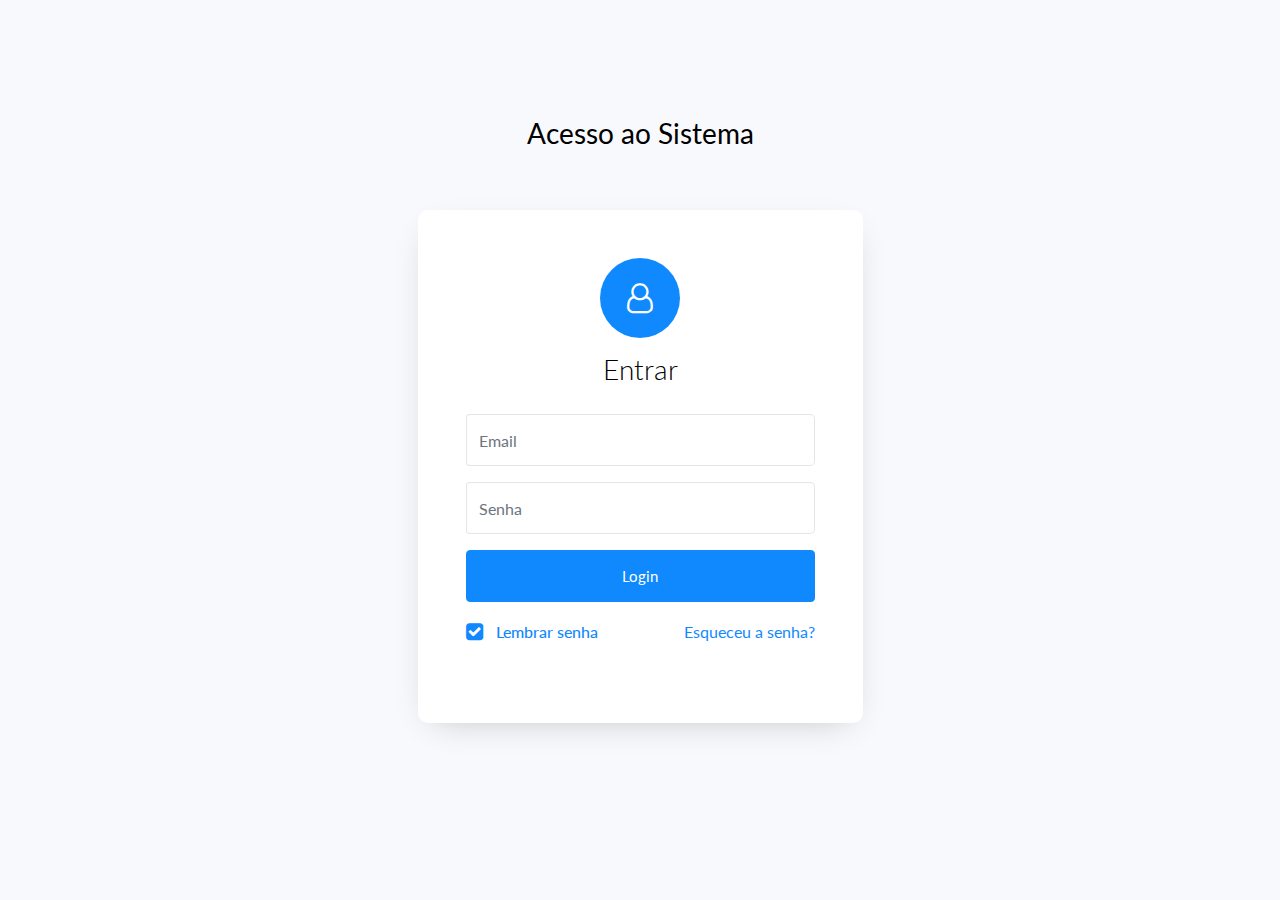
<file: index.html>
<!doctype html>
<html lang="pt-br">
  <head>
  	<title>Login</title>
    <meta charset="utf-8">
    <meta name="viewport" content="width=device-width, initial-scale=1, shrink-to-fit=no">

	<link href="https://fonts.googleapis.com/css?family=Lato:300,400,700&display=swap" rel="stylesheet">

	<link rel="stylesheet" href="https://stackpath.bootstrapcdn.com/font-awesome/4.7.0/css/font-awesome.min.css">
	
	<link rel="stylesheet" href="css/style.css">

	</head>
	<body>
	<section class="ftco-section">
		<div class="container">
			<div class="row justify-content-center">
				<div class="col-md-6 text-center mb-5">
					<h2 class="heading-section">Acesso ao Sistema</h2>
				</div>
			</div>
			<div class="row justify-content-center">
				<div class="col-md-7 col-lg-5">
					<div class="login-wrap p-4 p-md-5">
		      	<div class="icon d-flex align-items-center justify-content-center">
		      		<span class="fa fa-user-o"></span>
		      	</div>
		      	<h3 class="text-center mb-4">Entrar</h3>
						<form action="#" class="login-form">
		      		<div class="form-group">
		      			<input type="text" class="form-control rounded-left" placeholder="Email" required>
		      		</div>
	            <div class="form-group d-flex">
	              <input type="password" class="form-control rounded-left" placeholder="Senha" required>
	            </div>
	            <div class="form-group">
	            	<button id="Testebt" onclick="redirecionar()" type="submit" class="form-control btn btn-primary rounded submit px-3">Login</button>
	            </div>
	            <div class="form-group d-md-flex">
	            	<div class="w-50">
	            		<label class="checkbox-wrap checkbox-primary">Lembrar senha
									  <input type="checkbox" checked>
									  <span class="checkmark"></span>
									</label>
								</div>
								<div class="w-50 text-md-right">
									<a href="#">Esqueceu a senha?</a>
								</div>
							</div>
	          </form>
	        </div>
				</div>
			</div>
		</div>
	</section>

	<script src="js/jquery.min.js"></script>
  <script src="js/popper.js"></script>
  <script src="js/bootstrap.min.js"></script>
  <script src="js/main.js"></script>
  <script>src="index.js"</script>
  <script>function redirecionar() {
	window.location.href = "main.html"

}</script>
  
  


	</body>
</html>
</file>
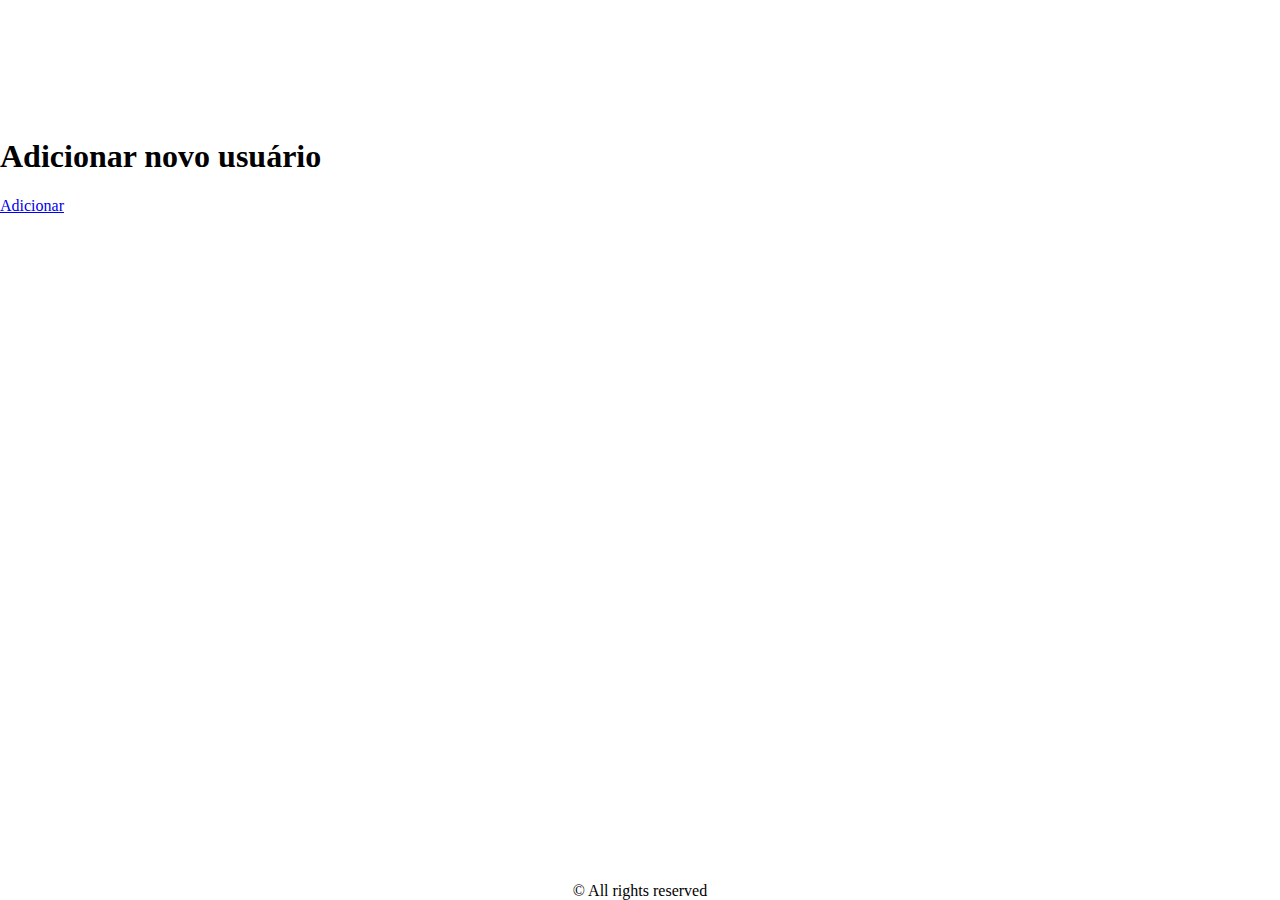
<file: main.html>
<!DOCTYPE html>
<html lang="en">
<head>
    <meta charset="UTF-8">
    <meta http-equiv="X-UA-Compatible" content="IE=edge">
    <meta name="viewport" content="width=device-width, initial-scale=1.0">
    <link href="https://cdn.jsdelivr.net/npm/bootstrap@5.0.0-beta3/dist/css/bootstrap.min.css" rel="stylesheet" integrity="sha384-eOJMYsd53ii+scO/bJGFsiCZc+5NDVN2yr8+0RDqr0Ql0h+rP48ckxlpbzKgwra6" crossorigin="anonymous">
    <link rel="stylesheet" type="text/css" href="index.css" media="screen" />
    <title>Home</title>
</head>
<body>
    <header>
        <nav>
            <div class="container">
                <div class="row">
                  <div class="col-sm">
                    <input onclick="voltar()" class="btn btn-primary" type="reset" value="Sair">
                  </div>
        </nav>
    </header>
    <main>
        <div class="container">
            <div class="row">
              <div class="col-sm">
                <article>
                    <section>
                     <h1>Adicionar novo usuário</h1>
                     <ul id="usuario"></ul> 
                     <a id="btn1" href="#" class="btn btn-primary active" role="button" data-bs-toggle="button" aria-pressed="true">Adicionar</a>
                    </section>        
                 </article>
              </div>   
    </main>
    <footer>
        © All rights reserved
    </footer>
    <script src="script2.js"></script>

</body>
</html>
</file>
<file: index.css>
body {
    text-align: left;
    margin: 0;
}

nav {
    text-align: right;
    padding: 3rem;
    width: 100%;
}

footer {
    position:absolute;
    bottom:0;
    width:100%;
    text-align: center;
}
</file>
